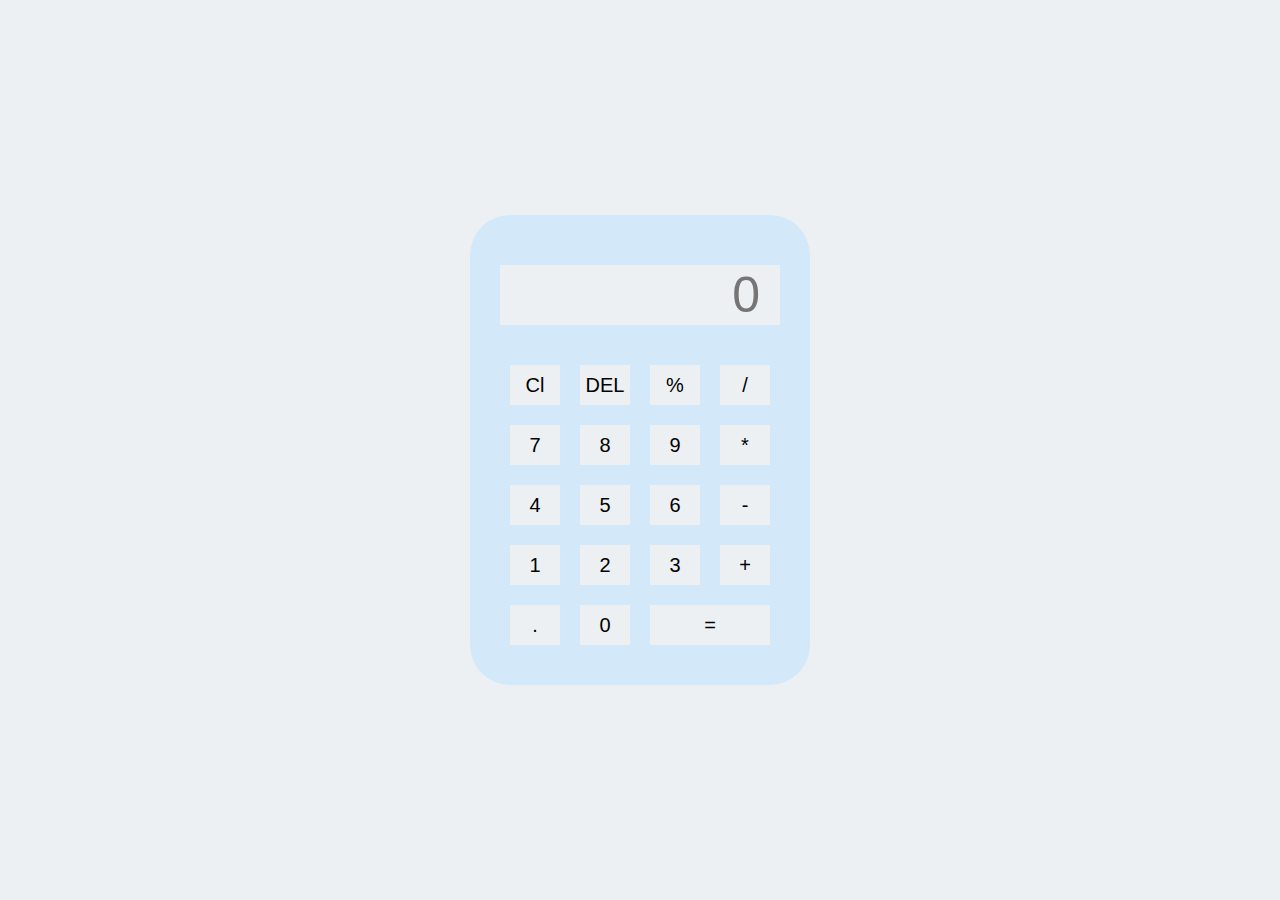
<file: calculator-sabi/index.html>
<!DOCTYPE html>
<html lang="en">
<head>
    <meta charset="UTF-8">
    <meta name="viewport" content="width=device-width, initial-scale=1.0">
    <title>calculater</title>
    <script src="script.js"></script>
    <link rel="stylesheet" href="style.css">
    
</head>
<body>
    <div class="container">

      <div class="calculator">
        
        <input type="text" placeholder ="0" id="input" >
        
        <button onclick="Clear()" class="botton">Cl</button>
        
        <button onclick="del()" class="botton">DEL</button>
        
        <button onclick="display('%')" class="botton">%</button>
        
        <button onclick="display('/')" class="botton">/</button>
        
        <button onclick="display('7')" class="botton">7</button>
        
        <button onclick="display('8')" class="botton">8</button>
        
        <button onclick="display('9')" class="botton">9</button>
        
        <button onclick="display('*')" class="botton">*</button>
        
        <button onclick="display('4')" class="botton">4</button>

        <button onclick="display('5')" class="botton">5</button>

        <button onclick="display('6')" class="botton">6</button>

        <button onclick="display('-')" class="botton">-</button>
        
        <button onclick="display('1')" class="botton">1</button>
        
        <button onclick="display('2')" class="botton">2</button>
        
        <button onclick="display('3')" class="botton">3</button>
        
        <button onclick="display('+')" class="botton">+</button>
        
        <button onclick="display('.')" class="botton">.</button>
        
        <button onclick="display('0')" class="botton">0</button>
        <button onclick="calculate()" class="equal">=</button>


        
      </div>
        
    </div>
    <script>

    let input= document.getElementById("input");

    function display(num){
      input.value+=num;
    }
    function calculate(){

      input.value = eval(input.value)

    }
    function clear(){

      input 

    }
    function del(){

      input.value = input.value.slice(0,-1)
 
    }
    </script>

    
    
</body>
</html>
</file>
<file: calculator-sabi/style.css>
*{

    margin: 0;

    padding: 0;

    box-sizing: border-box;

    background-color:  #ecf0f3;

    font-family: sans-serif;

    outline: none;

}

.container{

    height: 100vh;

    display: flex;

    justify-content: center;

    align-items: center;

}

.calculator{

    background-color:#d3e9fa;

    border-radius: 40px;

    padding: 30px;

    display: grid;

    grid-template-columns: repeat(4,70px);

    

}

input{

    grid-column: span 4;

    height: 60px;

    width: 280px;

    background-color: #ecf0f3;

    border: none;

    color: rgb(70, 70, 70);

    font-size: 50px;

    text-align: end;

    margin: auto;

    margin-top: 20px;

    margin-bottom: 30px;

    padding: 20px;

}

.botton{

    height: 40px;

    width: 50px;

    background-color: #ecf0f3;

    border: none;

    margin: 10px;

    font-size: 20px;

}

.equal{

    width: 120px;

    background-color: #ecf0f3;

    border: none;

    margin: 10px;

    font-size: 20px;

}
</file>
